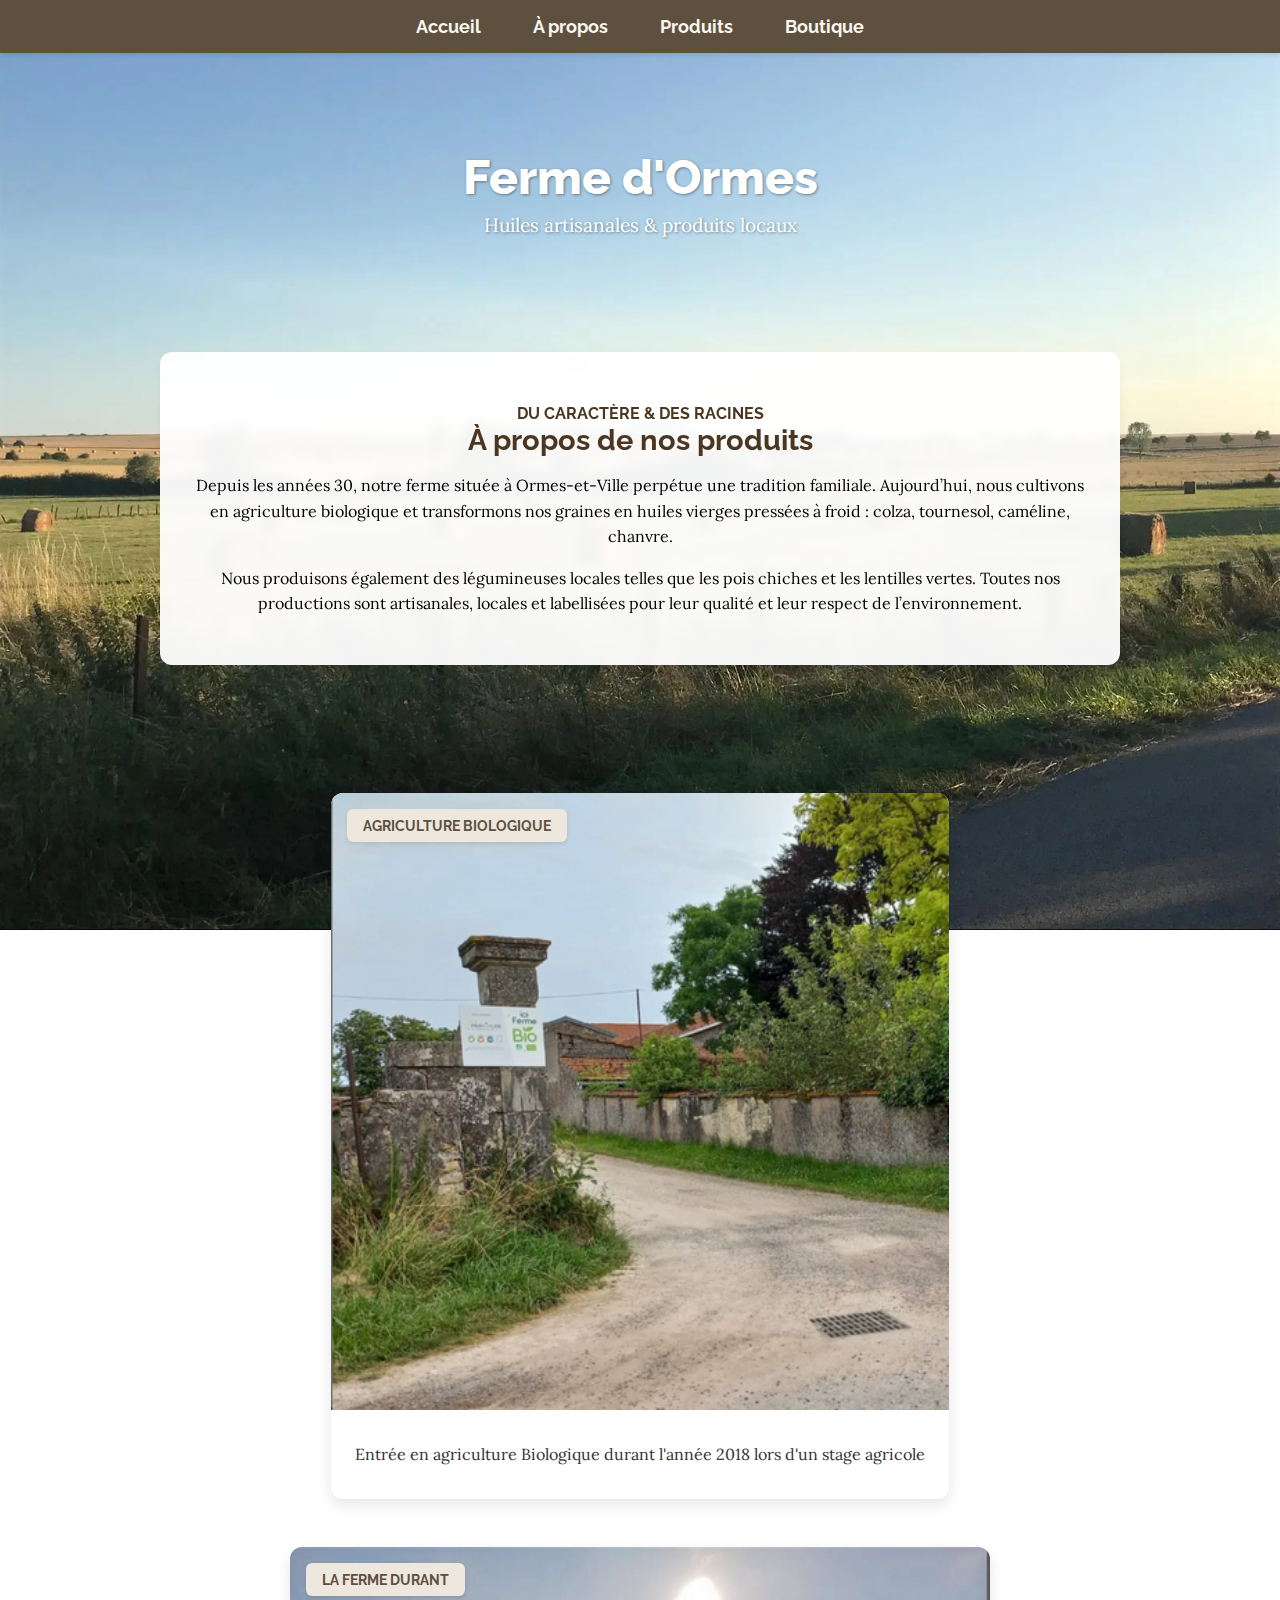
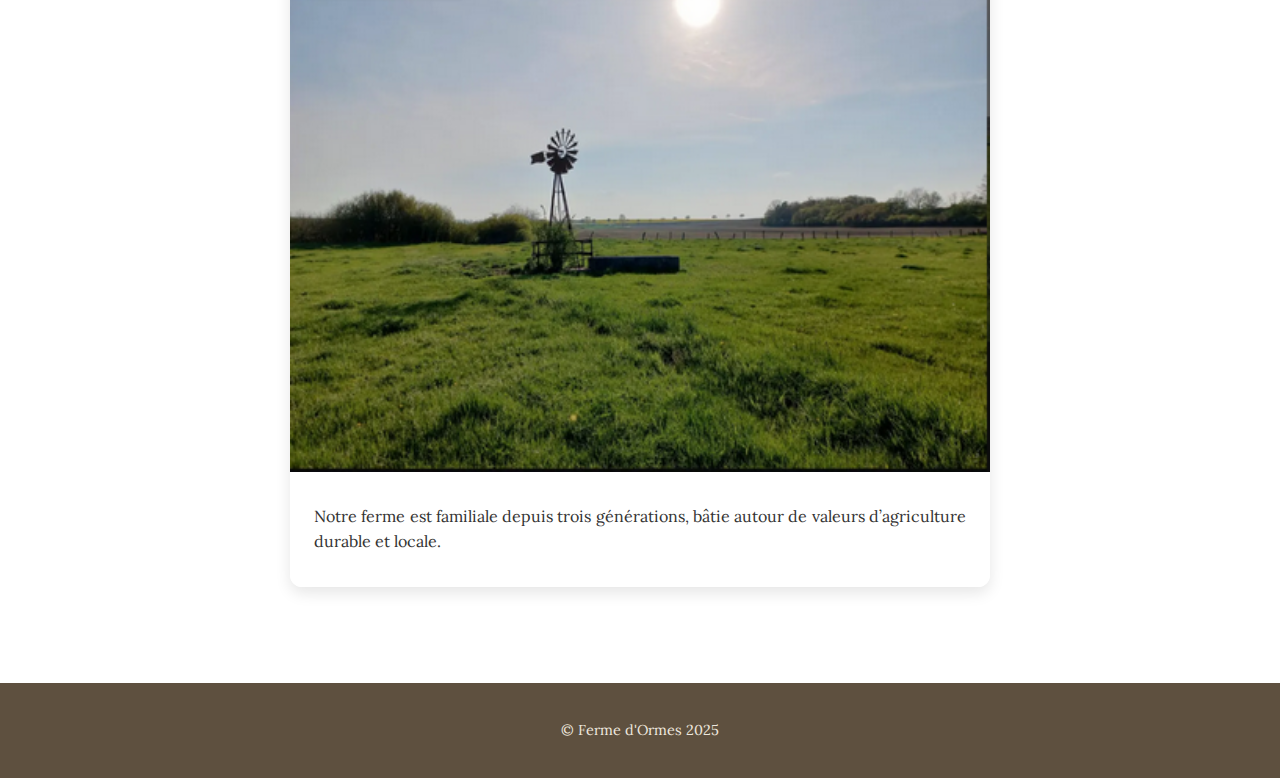
<file: about.html>
<!DOCTYPE html>
<html lang="fr">
<head>
  <meta charset="utf-8" />
  <meta name="viewport" content="width=device-width, initial-scale=1" />
  <title>Ferme d'Ormes - À propos</title>
  <meta name="description" content="Découvrez l’histoire du café et des produits locaux de la Ferme d'Ormes." />
  <meta name="author" content="Ferme d'Ormes" />
  <link rel="icon" href="static/favicon.ico" />

  <link href="https://fonts.googleapis.com/css2?family=Raleway:wght@300;700&family=Lora:ital,wght@0,400;0,700;1,400&display=swap" rel="stylesheet" />
  <link rel="stylesheet" href="static/css/styles.css" />

  <style>
    html, body {
      margin: 0;
      padding: 0;
      background: transparent;
    }

    body {
      font-family: 'Lora', serif;
      background-image: url("static/img/paysagedefon.png");
      background-size: cover;
      background-attachment: fixed;
      background-repeat: no-repeat;
      background-position: center;
      color: #000;
      display: flex;
      flex-direction: column;
      min-height: 100vh;
    }

    nav {
      background-color: #5E503F;
      padding: 1rem 0;
      text-align: center;
      box-shadow: 0 2px 4px rgba(0, 0, 0, 0.1);
    }

    nav a {
      color: #FAF7EF;
      margin: 0 1.5rem;
      text-decoration: none;
      font-family: 'Raleway', sans-serif;
      font-weight: bold;
      font-size: 1.1rem;
      position: relative;
    }

    nav a:hover {
      color: #E0C9A6;
    }

    nav a::after {
      content: '';
      display: block;
      height: 2px;
      width: 0%;
      background: #E0C9A6;
      transition: width 0.3s ease;
      position: absolute;
      bottom: -5px;
      left: 0;
    }

    nav a:hover::after {
      width: 100%;
    }

    .intro-banner {
      text-align: center;
      margin: 3rem auto 2rem;
      color: white;
      text-shadow: 1px 1px 4px rgba(0, 0, 0, 0.6);
    }

    .intro-banner h1 {
      font-size: 3rem;
      font-family: 'Raleway', sans-serif;
      font-weight: 800;
      margin: 0;
    }

    .intro-banner p {
      font-size: 1.2rem;
      margin-top: 0.5rem;
    }

    main {
      flex: 1;
    }

    section {
      padding: 2rem;
    }

    .content-wrapper {
      max-width: 960px;
      margin: 0 auto;
    }

    .about-box {
      background-color: rgba(255, 255, 255, 0.95);
      backdrop-filter: blur(4px);
      padding: 2rem;
      border-radius: 12px;
      box-shadow: 0 6px 12px rgba(0, 0, 0, 0.05);
      margin-bottom: 2rem;
    }

    .about-box h2 {
      font-family: 'Raleway', sans-serif;
      font-weight: 700;
      margin-bottom: 1rem;
      text-align: center;
      color: #4B3621;
    }

    .about-box h2 span {
      display: block;
    }

    .about-box h2 span:first-child {
      font-size: 1rem;
      font-weight: bold;
      text-transform: uppercase;
    }

    .about-box h2 span:last-child {
      font-size: 1.8rem;
    }

    .about-box p {
      line-height: 1.6;
      margin-top: 1rem;
      color: #000;
      text-align: center;
    }

    .highlight-section {
      display: flex;
      flex-direction: column;
      gap: 3rem;
      padding: 4rem 1rem;
    }

    .highlight-block {
      max-width: 700px;
      margin: 0 auto;
      background-color: rgba(255, 255, 255, 0.95);
      border-radius: 12px;
      box-shadow: 0 6px 15px rgba(0, 0, 0, 0.1);
      overflow: hidden;
      position: relative;
      padding-bottom: 1rem;
    }

    .highlight-block img {
      width: 100%;
      height: auto;
      display: block;
    }

    .highlight-label {
      position: absolute;
      top: 1rem;
      left: 1rem;
      background-color: #EDE7DE;
      color: #5E503F;
      padding: 0.5rem 1rem;
      font-family: 'Raleway', sans-serif;
      font-size: 0.9rem;
      font-weight: bold;
      border-radius: 6px;
      text-transform: uppercase;
      box-shadow: 0 2px 4px rgba(0,0,0,0.1);
    }

    .highlight-block p {
      padding: 1rem 1.5rem 0 1.5rem;
      font-size: 1rem;
      line-height: 1.6;
      color: #333;
      text-align: justify;
      font-family: 'Lora', serif;
    }

    footer {
      text-align: center;
      padding: 1.5rem;
      background-color: #5E503F;
      color: #EDE7DE;
      font-size: 0.9rem;
    }
  </style>
</head>

<body>

  <nav>
    <a href="index.html">Accueil</a>
    <a href="about.html">À propos</a>
    <a href="products.html">Produits</a>
    <a href="store.html">Boutique</a>
  </nav>

  <section class="intro-banner">
    <h1>Ferme d'Ormes</h1>
    <p>Huiles artisanales & produits locaux</p>
  </section>

  <main>
    <section>
      <div class="content-wrapper">
        <div class="about-box">
          <h2>
            <span>Du caractère & des racines</span>
            <span>À propos de nos produits</span>
          </h2>
          <p>
            Depuis les années 30, notre ferme située à Ormes-et-Ville perpétue une tradition familiale.
            Aujourd’hui, nous cultivons en agriculture biologique et transformons nos graines
            en huiles vierges pressées à froid : colza, tournesol, caméline, chanvre.
          </p>
          <p>
            Nous produisons également des légumineuses locales telles que les pois chiches et les lentilles vertes.
            Toutes nos productions sont artisanales, locales et labellisées pour leur qualité et leur respect de l’environnement.
          </p>
        </div>
      </div>
    </section>

    <!-- SECTION STYLE CAFÉ - VERTICALE -->
    <section class="highlight-section">

      <div class="highlight-block">
        <div class="highlight-label">Agriculture Biologique</div>
        <img src="static/img/bio.png" alt="Paysage champêtre">
        <p>Entrée en agriculture Biologique durant l'année 2018 lors d'un stage agricole</p>
      </div>

      <div class="highlight-block">
        <div class="highlight-label">La Ferme Durant</div>
        <img src="static/img/éolienne.png" alt="Ferme ancienne">
        <p>Notre ferme est familiale depuis trois générations, bâtie autour de valeurs d’agriculture durable et locale.</p>
      </div>

    </section>
  </main>

  <footer>
    <p>&copy; Ferme d'Ormes 2025</p>
  </footer>

</body>
</html>
</file>
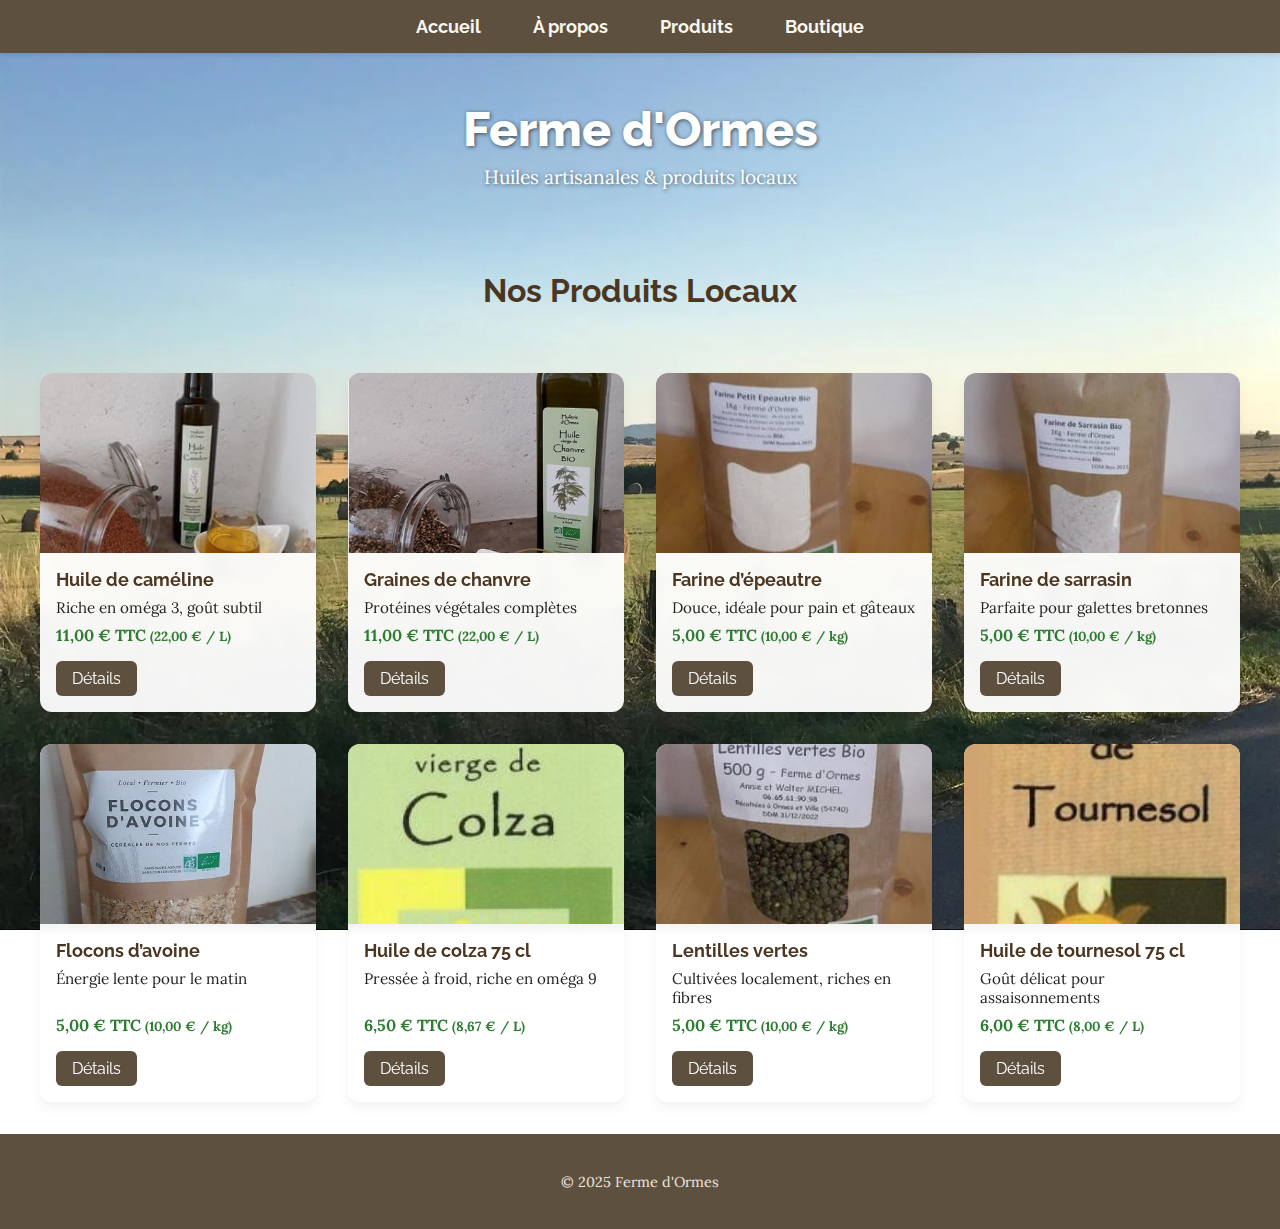
<file: products.html>
<!DOCTYPE html>
<html lang="fr">
<head>
  <meta charset="utf-8" />
  <meta name="viewport" content="width=device-width, initial-scale=1" />
  <title>Ferme d'Ormes - Produits Locaux</title>
  <meta name="description" content="Produits fermiers, huiles artisanales, farines locales." />
  <meta name="author" content="Ferme d'Ormes" />
  <link rel="icon" href="static/favicon.ico" />
  <link href="https://fonts.googleapis.com/css2?family=Raleway:wght@300;700&family=Lora:ital,wght@0,400;0,700;1,400&display=swap" rel="stylesheet" />

  <style>
    html, body {
      margin: 0;
      padding: 0;
      font-family: 'Lora', serif;
      background-image: url("static/img/paysagedefon.png");
      background-size: cover;
      background-attachment: fixed;
      background-repeat: no-repeat;
      background-position: center;
      color: #000;
      display: flex;
      flex-direction: column;
      min-height: 100vh;
    }

    nav {
      background-color: #5E503F;
      padding: 1rem 0;
      text-align: center;
      box-shadow: 0 2px 4px rgba(0, 0, 0, 0.1);
    }

    nav a {
      color: #FAF7EF;
      margin: 0 1.5rem;
      text-decoration: none;
      font-family: 'Raleway', sans-serif;
      font-weight: bold;
      font-size: 1.1rem;
      position: relative;
    }

    nav a:hover {
      color: #E0C9A6;
    }

    nav a::after {
      content: '';
      display: block;
      height: 2px;
      width: 0%;
      background: #E0C9A6;
      transition: width 0.3s ease;
      position: absolute;
      bottom: -5px;
      left: 0;
    }

    nav a:hover::after {
      width: 100%;
    }

    .intro-banner {
      text-align: center;
      margin: 3rem auto 2rem;
      color: white;
      text-shadow: 1px 1px 4px rgba(0, 0, 0, 0.6);
    }

    .intro-banner h1 {
      font-size: 3rem;
      font-family: 'Raleway', sans-serif;
      font-weight: 800;
      margin: 0;
    }

    .intro-banner p {
      font-size: 1.2rem;
      margin-top: 0.5rem;
    }

    main {
      flex: 1;
    }

    .section-title {
      text-align: center;
      font-size: 2rem;
      margin: 2rem 0;
      color: #4B3621;
      font-family: 'Raleway', sans-serif;
    }

    .memory-grid {
      display: grid;
      grid-template-columns: repeat(auto-fill, minmax(260px, 1fr));
      gap: 2rem;
      padding: 2rem;
      max-width: 1200px;
      margin: auto;
    }

    .product-card {
      background-color: rgba(255, 255, 255, 0.95);
      border-radius: 12px;
      box-shadow: 0 6px 12px rgba(0, 0, 0, 0.05);
      overflow: hidden;
      display: flex;
      flex-direction: column;
      backdrop-filter: blur(4px);
      transition: transform 0.3s ease;
    }

    .product-card:hover {
      transform: translateY(-5px);
    }

    .product-image {
      width: 100%;
      height: 180px;
      background-size: cover;
      background-position: center;
    }

    .product-content {
      padding: 1rem;
      flex-grow: 1;
      display: flex;
      flex-direction: column;
      justify-content: space-between;
    }

    .product-title {
      font-size: 1.1rem;
      font-weight: bold;
      margin-bottom: 0.5rem;
      color: #4B3621;
      font-family: 'Raleway', sans-serif;
    }

    .product-desc {
      font-size: 0.95rem;
      color: #222;
      flex-grow: 1;
      font-family: 'Lora', serif;
    }

    .product-price {
      margin-top: 0.5rem;
      font-weight: bold;
      color: #2E7D32;
      font-size: 1rem;
    }

    .btn-detail {
      margin-top: 1rem;
      align-self: flex-start;
      background-color: #5E503F;
      color: white;
      padding: 0.5rem 1rem;
      border-radius: 6px;
      text-decoration: none;
      font-family: 'Raleway', sans-serif;
      transition: background-color 0.2s ease;
    }

    .btn-detail:hover {
      background-color: #3c2c21;
    }

    footer {
      text-align: center;
      padding: 1.5rem;
      background-color: #5E503F;
      color: #EDE7DE;
      font-size: 0.9rem;
    }
  </style>
</head>

<body>

  <nav>
    <a href="index.html">Accueil</a>
    <a href="about.html">À propos</a>
    <a href="products.html">Produits</a>
    <a href="store.html">Boutique</a>
  </nav>

  <header class="intro-banner">
    <h1>Ferme d'Ormes</h1>
    <p>Huiles artisanales & produits locaux</p>
  </header>

  <main>
    <section>
      <h2 class="section-title">Nos Produits Locaux</h2>
      <div class="memory-grid">

        <!-- Liste des produits -->
        <div class="product-card">
          <div class="product-image" style="background-image: url('static/img/cameline.jpeg');"></div>
          <div class="product-content">
            <div class="product-title">Huile de caméline</div>
            <div class="product-desc">Riche en oméga 3, goût subtil</div>
            <div class="product-price">11,00 € TTC <small>(22,00 € / L)</small></div>
            <a href="documentation.html" class="btn-detail">Détails</a>
          </div>
        </div>

        <div class="product-card">
          <div class="product-image" style="background-image: url('static/img/chanvre.png');"></div>
          <div class="product-content">
            <div class="product-title">Graines de chanvre</div>
            <div class="product-desc">Protéines végétales complètes</div>
            <div class="product-price">11,00 € TTC <small>(22,00 € / L)</small></div>
            <a href="documentation.html" class="btn-detail">Détails</a>
          </div>
        </div>

        <div class="product-card">
          <div class="product-image" style="background-image: url('static/img/farine_epautre.jpeg');"></div>
          <div class="product-content">
            <div class="product-title">Farine d’épeautre</div>
            <div class="product-desc">Douce, idéale pour pain et gâteaux</div>
            <div class="product-price">5,00 € TTC <small>(10,00 € / kg)</small></div>
            <a href="documentation.html" class="btn-detail">Détails</a>
          </div>
        </div>

        <div class="product-card">
          <div class="product-image" style="background-image: url('static/img/farinesarazin.jpeg');"></div>
          <div class="product-content">
            <div class="product-title">Farine de sarrasin</div>
            <div class="product-desc">Parfaite pour galettes bretonnes</div>
            <div class="product-price">5,00 € TTC <small>(10,00 € / kg)</small></div>
            <a href="documentation.html" class="btn-detail">Détails</a>
          </div>
        </div>

        <div class="product-card">
          <div class="product-image" style="background-image: url('static/img/flocons_avoine.jpeg');"></div>
          <div class="product-content">
            <div class="product-title">Flocons d’avoine</div>
            <div class="product-desc">Énergie lente pour le matin</div>
            <div class="product-price">5,00 € TTC <small>(10,00 € / kg)</small></div>
            <a href="documentation.html" class="btn-detail">Détails</a>
          </div>
        </div>

        <div class="product-card">
          <div class="product-image" style="background-image: url('static/img/huilecolza.png');"></div>
          <div class="product-content">
            <div class="product-title">Huile de colza 75 cl</div>
            <div class="product-desc">Pressée à froid, riche en oméga 9</div>
            <div class="product-price">6,50 € TTC <small>(8,67 € / L)</small></div>
            <a href="documentation.html" class="btn-detail">Détails</a>
          </div>
        </div>

        <div class="product-card">
          <div class="product-image" style="background-image: url('static/img/lentille 500g.jpeg');"></div>
          <div class="product-content">
            <div class="product-title">Lentilles vertes</div>
            <div class="product-desc">Cultivées localement, riches en fibres</div>
            <div class="product-price">5,00 € TTC <small>(10,00 € / kg)</small></div>
            <a href="documentation.html" class="btn-detail">Détails</a>
          </div>
        </div>

        <div class="product-card">
          <div class="product-image" style="background-image: url('static/img/tournesol.png');"></div>
          <div class="product-content">
            <div class="product-title">Huile de tournesol 75 cl</div>
            <div class="product-desc">Goût délicat pour assaisonnements</div>
            <div class="product-price">6,00 € TTC <small>(8,00 € / L)</small></div>
            <a href="documentation.html" class="btn-detail">Détails</a>
          </div>
        </div>

      </div>
    </section>
  </main>

  <footer>
    <p>&copy; 2025 Ferme d'Ormes</p>
  </footer>

</body>
</html>
</file>
<file: static/css/styles.css>
/* ----- GLOBAL ----- */
body {
  margin: 0;
  font-family: 'Raleway', sans-serif;
  background: url("/static/img/paysagedefon.png") no-repeat center center fixed;
  background-size: cover;
  color: #222;
}

/* ----- NAVIGATION ----- */
nav {
  background-color: #5E503F;
  padding: 1rem 0;
  text-align: center;
}

nav a {
  color: #FAF7EF;
  margin: 0 1.5rem;
  text-decoration: none;
  font-weight: bold;
  font-size: 1.1rem;
  position: relative;
  transition: color 0.3s ease;
}

nav a:hover {
  color: #E0C9A6;
}

nav a::after {
  content: '';
  display: block;
  height: 2px;
  width: 0%;
  background: #E0C9A6;
  transition: width 0.3s ease;
  position: absolute;
  bottom: -5px;
  left: 0;
}

nav a:hover::after {
  width: 100%;
}

/* ----- BANNIÈRE ----- */
.intro-banner {
  text-align: center;
  padding: 3rem 1rem 2rem;
  /* background & blur supprimés */
}

.intro-banner h1,
.intro-banner p {
  text-shadow: 1px 1px 3px rgba(0, 0, 0, 0.4);
  color: #fff;
}

/* ----- TITRE SECTION ----- */
.section-title {
  text-transform: uppercase;
  text-align: center;
  font-size: 2rem;
  font-weight: 700;
  margin: 2rem 0 1.5rem;
  color: #4B3621;
}

/* ----- GRILLE PRODUITS ----- */
.memory-grid {
  display: grid;
  grid-template-columns: repeat(auto-fit, minmax(240px, 1fr));
  gap: 2rem;
  padding: 2rem;
  max-width: 1200px;
  margin: auto;
  justify-items: center;
}

/* ----- CARTE PRODUIT ----- */
.product-card {
  perspective: 1000px;
  cursor: pointer;
  width: 100%;
  height: 320px;
  max-width: 240px;
}

.flip-inner {
  width: 100%;
  height: 100%;
  position: relative;
  transform-style: preserve-3d;
  transition: transform 0.6s ease;
}

.product-card.flipped .flip-inner {
  transform: rotateY(180deg);
}

.card-front,
.card-back {
  position: absolute;
  width: 100%;
  height: 100%;
  border-radius: 16px;
  backface-visibility: hidden;
  box-shadow: 0 6px 20px rgba(0, 0, 0, 0.2);
  display: flex;
  align-items: center;
  justify-content: center;
  background-size: cover;
  background-position: center;
  overflow: hidden;
}

.card-front {
  background-color: rgba(255, 255, 255, 0.4);
}

.card-back {
  transform: rotateY(180deg);
  background: rgba(255, 255, 255, 0.96);
  padding: 1.5rem;
  font-size: 1rem;
  text-align: center;
  color: #3E2723;
}

/* ----- OVERLAY ----- */
.card-overlay {
  background: rgba(255, 255, 255, 0.85);
  border-radius: 12px;
  padding: 0.6rem 1rem;
  font-weight: bold;
  font-size: 1rem;
  color: #3E2723;
  backdrop-filter: blur(4px);
  text-align: center;
  width: 90%;
}

/* ----- FOOTER ----- */
footer {
  text-align: center;
  padding: 1.5rem;
  background-color: #5E503F;
  color: #EDE7DE;
  font-size: 0.9rem;
  margin-top: 2rem;
}
  .btn-detail {
    display: inline-block;
    margin-top: 1rem;
    padding: 0.5rem 1rem;
    background-color: #5E503F;
    color: #FAF7EF;
    text-decoration: none;
    border-radius: 8px;
    font-family: 'Raleway', sans-serif;
    transition: background-color 0.3s ease;
  }

  .btn-detail:hover {
    background-color: #7D6B50;
  }
</file>
